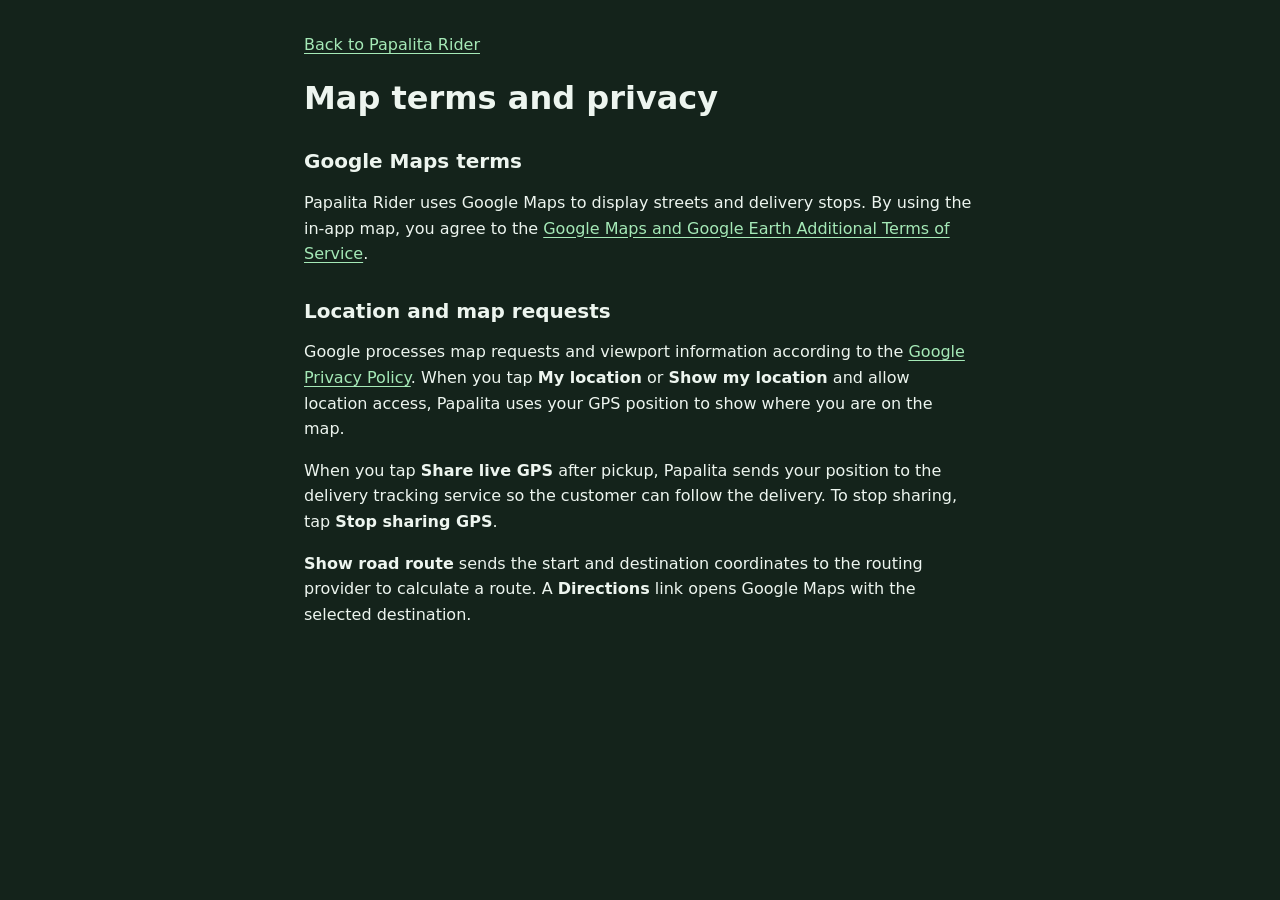
<file: map-terms.html>
<!doctype html>
<html lang="en">
<head>
  <meta charset="utf-8">
  <meta name="viewport" content="width=device-width, initial-scale=1">
  <meta name="theme-color" content="#087f32">
  <title>Papalita Rider Map Terms and Privacy</title>
  <style>
    body{color:#edf5ef;background:#14231b;margin:0;font:1rem/1.6 system-ui,sans-serif}
    main{max-width:42rem;margin:0 auto;padding:2rem 1.25rem 3rem}
    h1,h2{line-height:1.2}
    h2{font-size:1.25rem;margin-top:2rem}
    a{color:#a5e9b7;text-underline-offset:3px}
  </style>
</head>
<body>
  <main>
    <a href="./">Back to Papalita Rider</a>
    <h1>Map terms and privacy</h1>
    <h2>Google Maps terms</h2>
    <p>Papalita Rider uses Google Maps to display streets and delivery stops. By using the in-app map, you agree to the <a href="https://www.google.com/intl/en/help/terms_maps/">Google Maps and Google Earth Additional Terms of Service</a>.</p>
    <h2>Location and map requests</h2>
    <p>Google processes map requests and viewport information according to the <a href="https://policies.google.com/privacy">Google Privacy Policy</a>. When you tap <strong>My location</strong> or <strong>Show my location</strong> and allow location access, Papalita uses your GPS position to show where you are on the map.</p>
    <p>When you tap <strong>Share live GPS</strong> after pickup, Papalita sends your position to the delivery tracking service so the customer can follow the delivery. To stop sharing, tap <strong>Stop sharing GPS</strong>.</p>
    <p><strong>Show road route</strong> sends the start and destination coordinates to the routing provider to calculate a route. A <strong>Directions</strong> link opens Google Maps with the selected destination.</p>
  </main>
</body>
</html>
</file>
